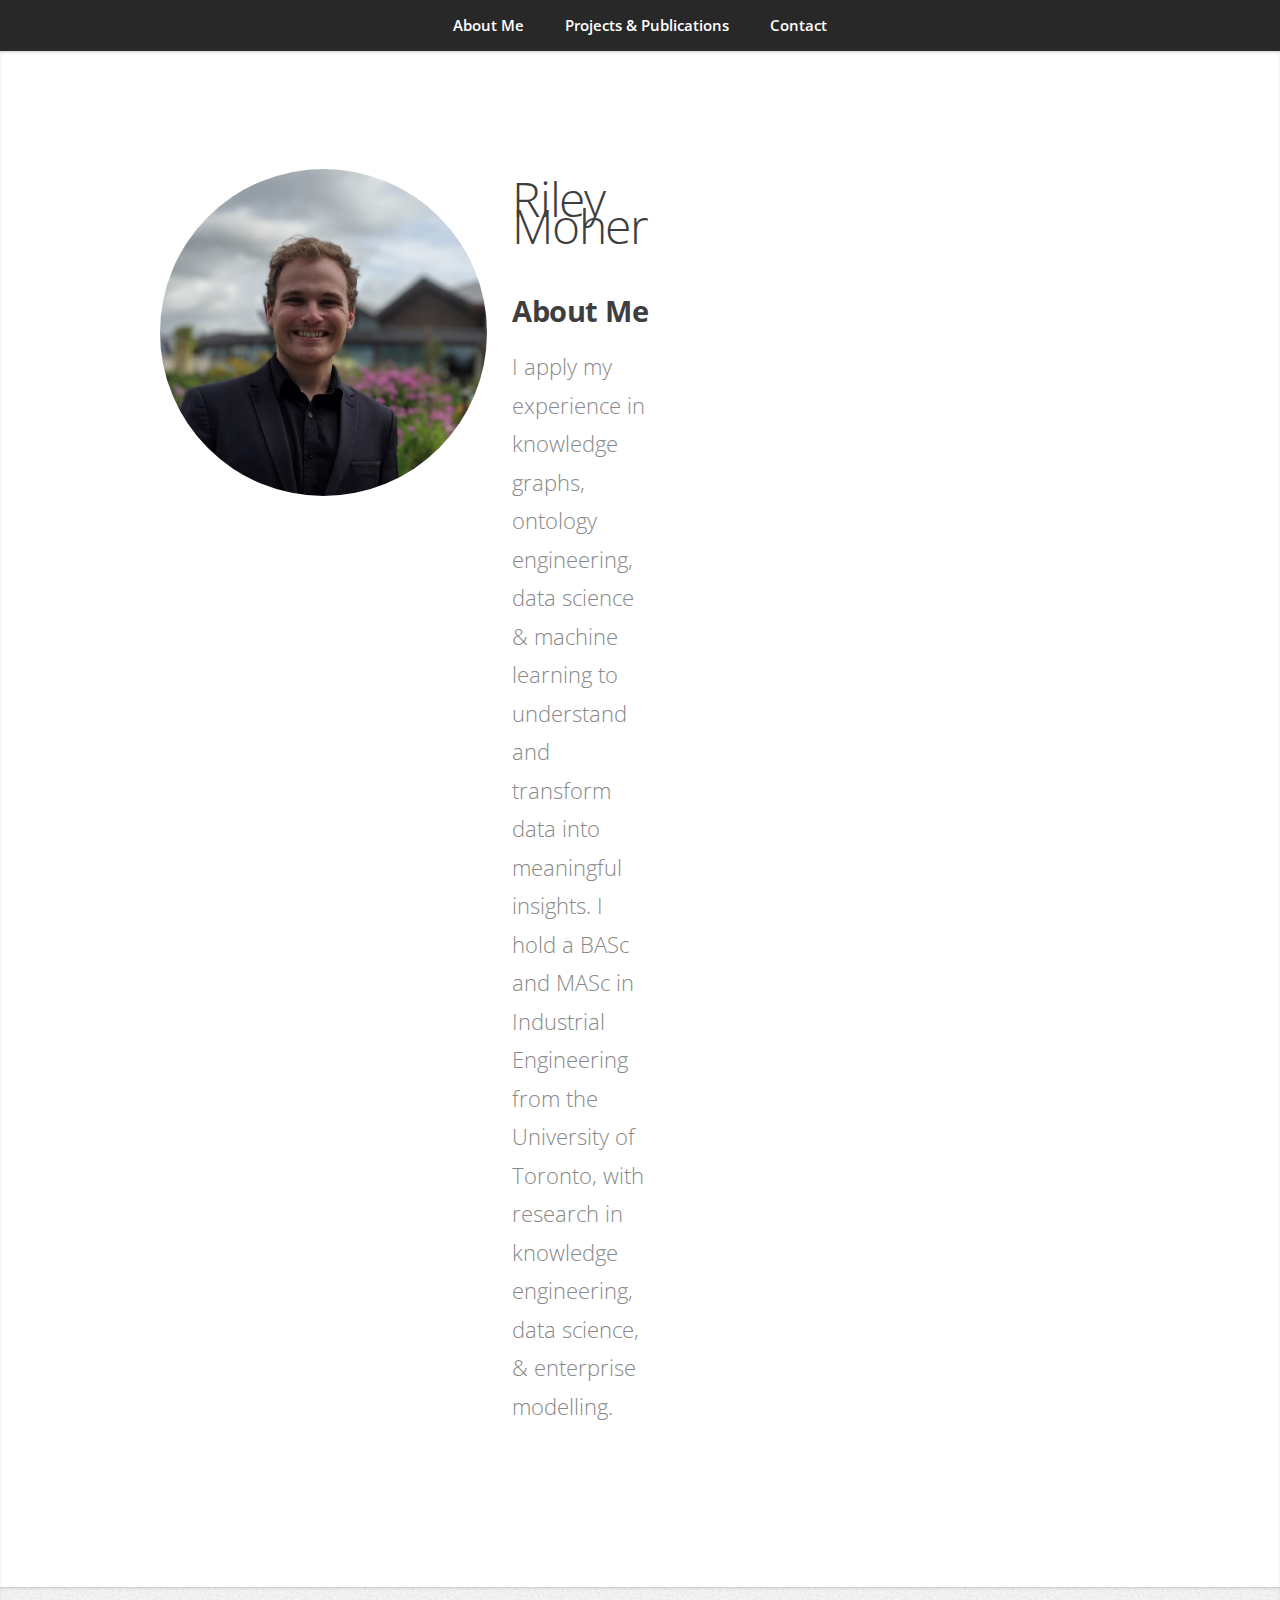
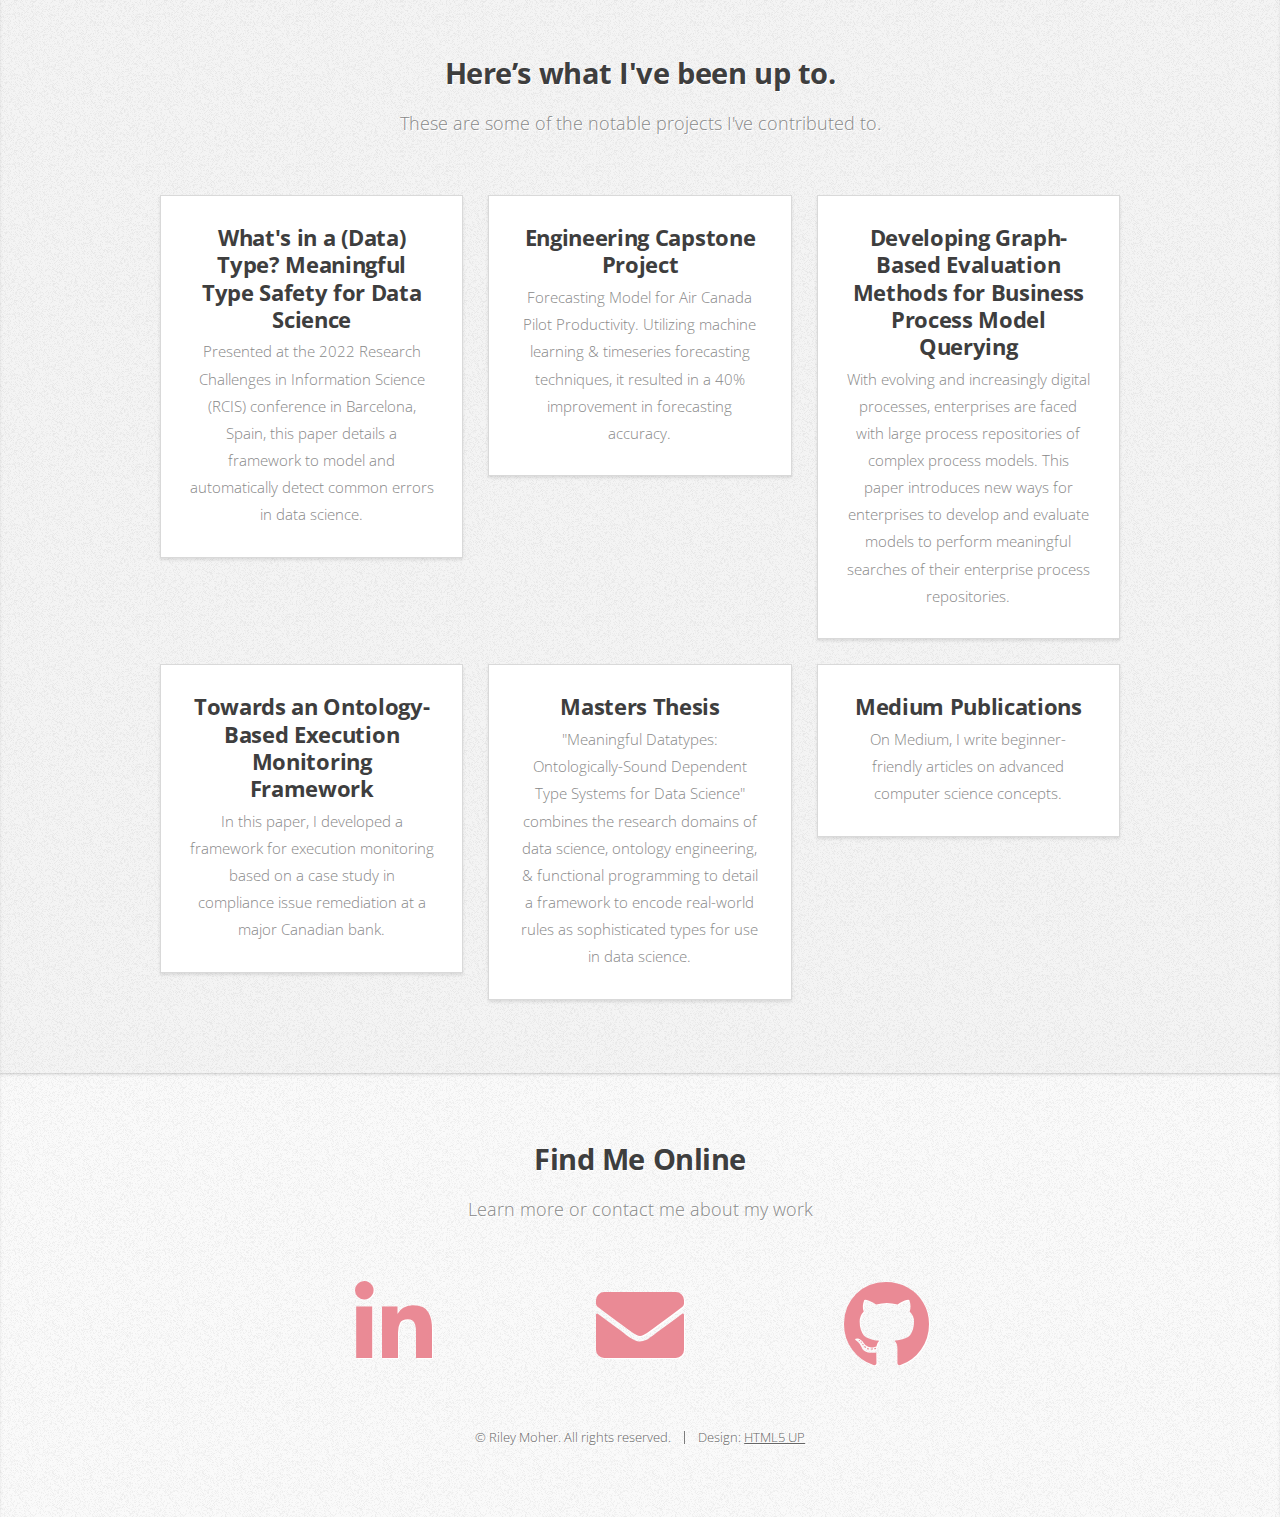
<file: index.html>
<!DOCTYPE HTML>
<!--
	Miniport by HTML5 UP
	html5up.net | @ajlkn
	Free for personal and commercial use under the CCA 3.0 license (html5up.net/license)
-->
<html>
	<head>
		<title>Riley Moher - Home Page</title>
		<meta charset="utf-8" />
		<meta name="viewport" content="width=device-width, initial-scale=1, user-scalable=no" />
		<link rel="stylesheet" href="assets/css/main.css" />
	</head>
	<body class="is-preload">

		<!-- Nav -->
			<nav id="nav">
				<ul class="container">
					<li><a href="#top">About Me</a></li>
					<li><a href="#projects">Projects & Publications</a></li>
					<li><a href="#contact">Contact</a></li>
				</ul>
			</nav>

		<!-- Home -->
			<article id="top" class="wrapper style1">
				<div class="container">
					<div class="row">
						<div class="image fit"><img src="images/Profile Photo.jpg" alt="" /></div>
						<div class="col-7 col-2-large col-6-medium">
							<header>
								<h1>Riley Moher</h1>
							</header>
								<h2>
									About Me
								</h2>
							<p>
								I apply my experience in knowledge graphs, ontology engineering, data science & machine learning to understand and transform data into meaningful insights.
								I hold a BASc and MASc in Industrial Engineering from the University of Toronto, with research in knowledge engineering, data science, & enterprise modelling. 
							</p>
						</div>
					</div>
				</div>
			</article>

			<!-- Portfolio -->
			<article id="projects" class="wrapper style3">
				<div class="container">
					<header>
						<h2>Here’s what I've been up to.</h2>
						<p>These are some of the notable projects I've contributed to.</p>
					</header>
					<div class="row">
						<div class="col-4 col-6-medium col-12-small">
							<article class="box style2">
								<a href="https://ssanner.github.io/papers/rcis22_datatype.pdf" class="image featured"></a>
								<h3><a href="https://ssanner.github.io/papers/rcis22_datatype.pdf">What's in a (Data) Type? Meaningful Type Safety for Data Science</a></h3>
								<p>Presented at the 2022 Research Challenges in Information Science (RCIS) conference in Barcelona, Spain, this paper details a framework to model and automatically detect common errors in data science.</p>
							</article>
						</div>
						<div class="col-4 col-6-medium col-12-small">
							<article class="box style2">
								<a href="#" class="image featured"></a>
								<h3>Engineering Capstone Project</h3>
								<p>Forecasting Model for Air Canada Pilot Productivity. Utilizing machine learning & timeseries forecasting techniques, it resulted in a 40% improvement in forecasting accuracy.</p>
							</article>
						</div>
						<div class="col-4 col-6-medium col-12-small">
							<article class="box style2">
								<a href="papers\Developing_Graph_Based_Evaluation_Methods_for_Business_Process_Model_Querying.pdf" class="image featured"></a>
								<h3><a href="papers\Developing_Graph_Based_Evaluation_Methods_for_Business_Process_Model_Querying.pdf">Developing Graph-Based Evaluation Methods for Business Process Model Querying</a></h3>
								<p>With evolving and increasingly digital processes, enterprises are faced with large process repositories of complex process models. This paper introduces new ways for enterprises to develop and evaluate models to perform meaningful searches of their enterprise process repositories.</p>
							</article>
						</div>
						<div class="col-4 col-6-medium col-12-small">
							<article class="box style2">
								<a href="papers\Towards_an_Ontological_Framework_for_Execution_Monitoring.pdf" class="image featured"></a>
								<h3><a href="papers\Towards_an_Ontological_Framework_for_Execution_Monitoring.pdf">Towards an Ontology-Based Execution Monitoring Framework</a></h3>
								<p>In this paper, I developed a framework for execution monitoring based on a case study in compliance issue remediation at a major Canadian bank.</p>
							</article>
						</div>
						<div class="col-4 col-6-medium col-12-small">
							<article class="box style2">
								<a href="https://hdl.handle.net/1807/123556" class="image featured"></a>
								<h3><a href="https://hdl.handle.net/1807/123556">Masters Thesis</a></h3>
								<p>"Meaningful Datatypes: Ontologically-Sound Dependent Type Systems for Data Science" combines the research domains of data science, ontology engineering, & functional programming to detail a framework to encode real-world rules as sophisticated types for use in data science.</p>
							</article>
						</div>
						<div class="col-4 col-6-medium col-12-small">
							<article class="box style2">
								<a href="https://medium.com/@riley.momo" class="image featured"></a>
								<h3><a href="https://medium.com/@riley.momo">Medium Publications</a></h3>
								<p>On Medium, I write beginner-friendly articles on advanced computer science concepts.</p>
							</article>
						</div>
					</div>
				</div>
			</article>
		<!-- Contact -->
			<article id="contact" class="wrapper style2">
				<div class="container">
					<header>
						<h2>Find Me Online</h2>
						<p>Learn more or contact me about my work</p>
					</header>
					<div class="row aln-center">
						<div class="col-3 col-6-medium col-12-small">
								<a href="https://ca.linkedin.com/in/riley-moher" class="icon brands featured fa-linkedin-in"></a>
						</div>
						<div class="col-3 col-6-medium col-12-small">
							<a href="mailto:riley.moher@mail.utoronto.ca" class="icon solid featured fa-envelope"></a>
						</div>
						<div class="col-3 col-6-medium col-12-small">
							<a href="https://github.com/riley-momo" class="icon brands featured fa-github"></a>
						</div>
					</div>
				</div>

				<footer>
					<ul id="copyright">
						<li>&copy; Riley Moher. All rights reserved.</li><li>Design: <a href="http://html5up.net">HTML5 UP</a></li>
					</ul>
				</footer>		
			</article>



		<!-- Scripts -->
			<script src="assets/js/jquery.min.js"></script>
			<script src="assets/js/jquery.scrolly.min.js"></script>
			<script src="assets/js/browser.min.js"></script>
			<script src="assets/js/breakpoints.min.js"></script>
			<script src="assets/js/util.js"></script>
			<script src="assets/js/main.js"></script>

	</body>
</html>
</file>
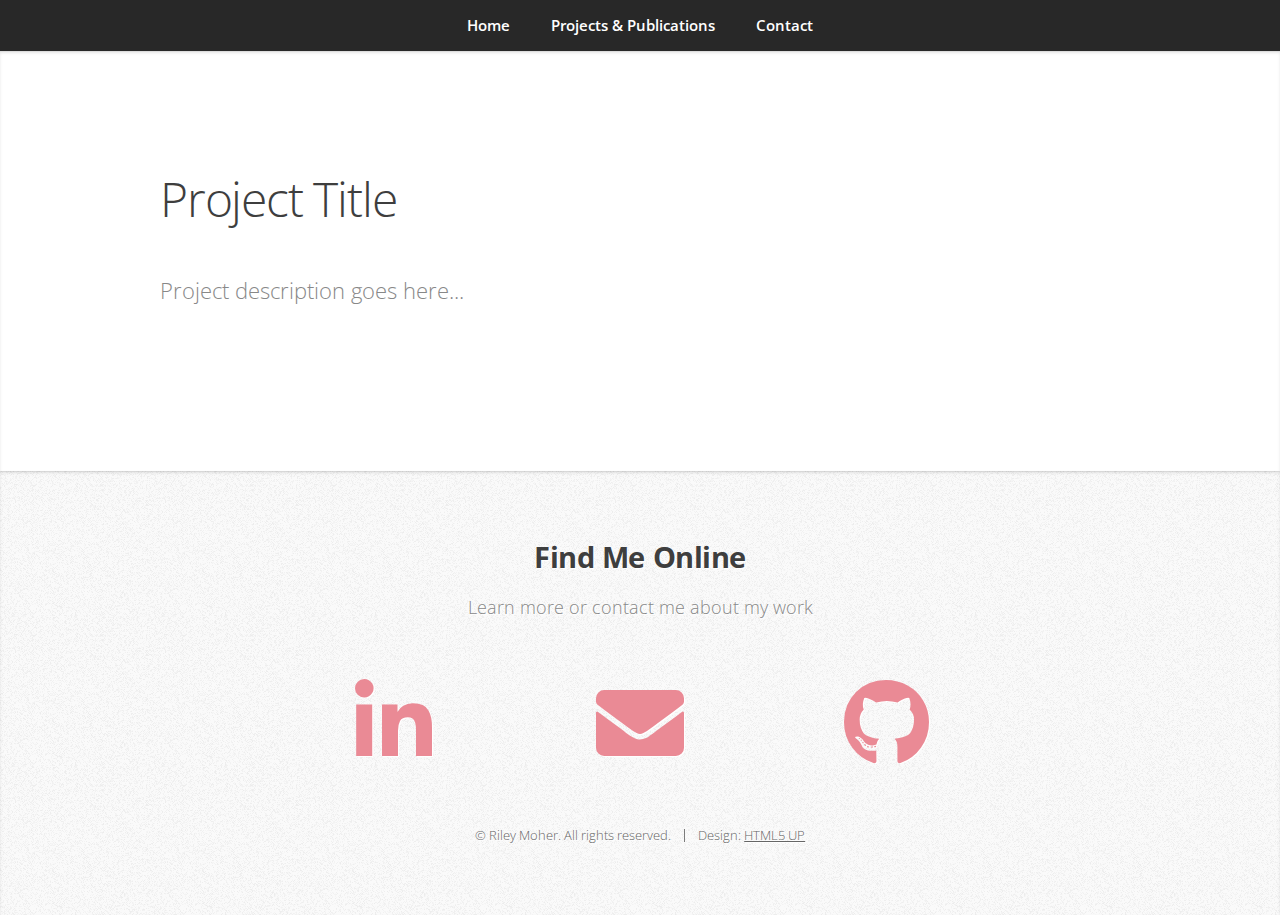
<file: project template.html>
<!DOCTYPE HTML>
<!--
	Miniport by HTML5 UP
	html5up.net | @ajlkn
	Free for personal and commercial use under the CCA 3.0 license (html5up.net/license)
-->
<html>
	<head>
		<title>Riley Moher - Project</title>
		<meta charset="utf-8" />
		<meta name="viewport" content="width=device-width, initial-scale=1, user-scalable=no" />
		<link rel="stylesheet" href="assets/css/main.css" />
	</head>
	<body class="is-preload">

		<!-- Nav -->
			<nav id="nav">
				<ul class="container">
					<li><a href="index.html#top">Home</a></li>
					<li><a href="index.html#projects">Projects & Publications</a></li>
					<li><a href="#contact">Contact</a></li>
				</ul>
			</nav>

		<!-- Home -->
			<article id="top" class="wrapper style1">
				<div class="container">
					<div class="row">
						<div class="col-6-medium">
							<header>
								<h1>Project Title</h1>
							</header>
							<p>
								Project description goes here...
							</p>
						</div>
					</div>
				</div>
			</article>

		<!-- Contact -->
			<article id="contact" class="wrapper style2">
				<div class="container">
					<header>
						<h2>Find Me Online</h2>
						<p>Learn more or contact me about my work</p>
					</header>
					<div class="row aln-center">
						<div class="col-3 col-6-medium col-12-small">
								<a href="https://ca.linkedin.com/in/riley-moher" class="icon brands featured fa-linkedin-in"></a>
						</div>
						<div class="col-3 col-6-medium col-12-small">
							<a href="mailto:riley.moher@mail.utoronto.ca" class="icon solid featured fa-envelope"></a>
						</div>
						<div class="col-3 col-6-medium col-12-small">
							<a href="https://github.com/riley-momo" class="icon brands featured fa-github"></a>
						</div>
					</div>
				</div>

				<footer>
					<ul id="copyright">
						<li>&copy; Riley Moher. All rights reserved.</li><li>Design: <a href="http://html5up.net">HTML5 UP</a></li>
					</ul>
				</footer>		
			</article>



		<!-- Scripts -->
			<script src="assets/js/jquery.min.js"></script>
			<script src="assets/js/jquery.scrolly.min.js"></script>
			<script src="assets/js/browser.min.js"></script>
			<script src="assets/js/breakpoints.min.js"></script>
			<script src="assets/js/util.js"></script>
			<script src="assets/js/main.js"></script>

	</body>
</html>
</file>
<file: assets/css/main.css>
@import url("https://fonts.googleapis.com/css?family=Open+Sans:300,300italic,600,600italic,700");
@import url("fontawesome-all.min.css");

/*
	Miniport by HTML5 UP
	html5up.net | @ajlkn
	Free for personal and commercial use under the CCA 3.0 license (html5up.net/license)
*/

html, body, div, span, applet, object,
iframe, h1, h2, h3, h4, h5, h6, p, blockquote,
pre, a, abbr, acronym, address, big, cite,
code, del, dfn, em, img, ins, kbd, q, s, samp,
small, strike, strong, sub, sup, tt, var, b,
u, i, center, dl, dt, dd, ol, ul, li, fieldset,
form, label, legend, table, caption, tbody,
tfoot, thead, tr, th, td, article, aside,
canvas, details, embed, figure, figcaption,
footer, header, hgroup, menu, nav, output, ruby,
section, summary, time, mark, audio, video {
	margin: 0;
	padding: 0;
	border: 0;
	font-size: 100%;
	font: inherit;
	vertical-align: baseline;}

article, aside, details, figcaption, figure,
footer, header, hgroup, menu, nav, section {
	display: block;}

body {
	line-height: 1;
}

ol, ul {
	list-style: none;
}

blockquote, q {
	quotes: none;
}

	blockquote:before, blockquote:after, q:before, q:after {
		content: '';
		content: none;
	}

table {
	border-collapse: collapse;
	border-spacing: 0;
}

body {
	-webkit-text-size-adjust: none;
}

mark {
	background-color: transparent;
	color: inherit;
}

input::-moz-focus-inner {
	border: 0;
	padding: 0;
}

input, select, textarea {
	-moz-appearance: none;
	-webkit-appearance: none;
	-ms-appearance: none;
	appearance: none;
}

/* Basic */

	html {
		box-sizing: border-box;
	}

	*, *:before, *:after {
		box-sizing: inherit;
	}

	body {
		padding-top: 3.5em;
	}

		body.is-preload *, body.is-preload *:before, body.is-preload *:after {
			-moz-animation: none !important;
			-webkit-animation: none !important;
			-ms-animation: none !important;
			animation: none !important;
			-moz-transition: none !important;
			-webkit-transition: none !important;
			-ms-transition: none !important;
			transition: none !important;
		}

	body, input, textarea, select {
		font-family: 'Open Sans', sans-serif;
		line-height: 1.85em;
		color: #888;
		font-weight: 300;
		font-size: 13pt;
	}

	a {
		-moz-transition: color .2s ease-in-out;
		-webkit-transition: color .2s ease-in-out;
		-ms-transition: color .2s ease-in-out;
		transition: color .2s ease-in-out;
		color: #43B3E0;
		text-decoration: underline;
	}

		a:hover {
			color: #43bff0 !important;
		}

		a img {
			border: 0;
		}

	b, strong {
		font-weight: 600;
		color: #3e3e3e;
	}

	i, em {
		font-style: italic;
	}

	sub {
		position: relative;
		top: 0.5em;
		font-size: 0.8em;
	}

	sup {
		position: relative;
		top: -0.5em;
		font-size: 0.8em;
	}

	blockquote {
		border-left: solid 0.75em #eee;
		padding: 1em 0 1em 1.5em;
		font-style: italic;
	}

	h1, h2, h3, h4, h5, h6 {
		color: #3e3e3e;
		margin: 0 0 0.75em 0;
	}

	h1 a, h2 a, h3 a, h4 a, h5 a, h6 a {
		text-decoration: none;
		color: inherit;
	}

	h2, h3, h4, h5, h6 {
		font-weight: 700;
	}

	h1 {
		font-size: 3.25em;
		letter-spacing: -0.025em;
		font-weight: 300;
	}

		h1 strong {
			font-weight: 700;
		}

	h2 {
		font-size: 2em;
		letter-spacing: -0.015em;
	}

	h3 {
		font-size: 1.5em;
		letter-spacing: -0.015em;
	}

	em, i {
		font-style: italic;
	}

	br.clear {
		clear: both;
	}

	hr {
		border: 0;
		border-top: solid 1px #444;
		border-top-color: rgba(0, 0, 0, 0.35);
		box-shadow: 0px 1px 0px 0px rgba(255, 255, 255, 0.1);
		height: 1px;
		margin: 3em 0;
	}

	p, ul, ol, dl, table {
		margin-bottom: 2em;
	}

	header {
		margin: 0 0 3em 0;
	}

		header > p {
			font-size: 1.25em;
			margin: 0;
		}

	footer {
		margin: 3em 0 0 0;
	}

		footer > p {
			font-size: 1.25em;
		}

		
/* Container */

	.container {
		margin: 0 auto;
		max-width: calc(100% - 50px);
		width: 1200px;
	}

		.container.medium {
			width: 900px;
		}

		@media screen and (max-width: 1680px) {

			.container {
				width: 1200px;
			}

				.container.medium {
					width: 900px;
				}

		}

		@media screen and (max-width: 1280px) {

			.container {
				width: 960px;
			}

				.container.medium {
					width: 720px;
				}

		}

		@media screen and (max-width: 980px) {

			.container {
				width: 100%;
			}

				.container.medium {
					width: 75%;
				}

		}

		@media screen and (max-width: 736px) {

			.container {
				width: 100%;
				max-width: calc(100% - 30px);
			}

				.container.medium {
					width: 100%;
				}

		}

/* Row */

	.row {
		display: flex;
		flex-wrap: wrap;
		box-sizing: border-box;
		align-items: stretch;
	}

		.row > * {
			box-sizing: border-box;
		}

		.row.gtr-uniform > * > :last-child {
			margin-bottom: 0;
		}

		.row.aln-left {
			justify-content: flex-start;
		}

		.row.aln-center {
			justify-content: center;
		}

		.row.aln-right {
			justify-content: flex-end;
		}

		.row.aln-top {
			align-items: flex-start;
		}

		.row.aln-middle {
			align-items: center;
		}

		.row.aln-bottom {
			align-items: flex-end;
		}

		.row > .imp {
			order: -1;
		}

		.row > .col-1 {
			width: 8.33333%;
		}

		.row > .off-1 {
			margin-left: 8.33333%;
		}

		.row > .col-2 {
			width: 16.66667%;
		}

		.row > .off-2 {
			margin-left: 16.66667%;
		}

		.row > .col-3 {
			width: 25%;
		}

		.row > .off-3 {
			margin-left: 25%;
		}

		.row > .col-4 {
			width: 33.33333%;
		}

		.row > .off-4 {
			margin-left: 33.33333%;
		}

		.row > .col-5 {
			width: 41.66667%;
		}

		.row > .off-5 {
			margin-left: 41.66667%;
		}

		.row > .col-6 {
			width: 50%;
		}

		.row > .off-6 {
			margin-left: 50%;
		}

		.row > .col-7 {
			width: 58.33333%;
		}

		.row > .off-7 {
			margin-left: 58.33333%;
		}

		.row > .col-8 {
			width: 66.66667%;
		}

		.row > .off-8 {
			margin-left: 66.66667%;
		}

		.row > .col-9 {
			width: 75%;
		}

		.row > .off-9 {
			margin-left: 75%;
		}

		.row > .col-10 {
			width: 83.33333%;
		}

		.row > .off-10 {
			margin-left: 83.33333%;
		}

		.row > .col-11 {
			width: 91.66667%;
		}

		.row > .off-11 {
			margin-left: 91.66667%;
		}

		.row > .col-12 {
			width: 100%;
		}

		.row > .off-12 {
			margin-left: 100%;
		}

		.row.gtr-0 {
			margin-top: 0px;
			margin-left: 0px;
		}

			.row.gtr-0 > * {
				padding: 0px 0 0 0px;
			}

			.row.gtr-0.gtr-uniform {
				margin-top: 0px;
			}

				.row.gtr-0.gtr-uniform > * {
					padding-top: 0px;
				}

		.row.gtr-25 {
			margin-top: -6.25px;
			margin-left: -6.25px;
		}

			.row.gtr-25 > * {
				padding: 6.25px 0 0 6.25px;
			}

			.row.gtr-25.gtr-uniform {
				margin-top: -6.25px;
			}

				.row.gtr-25.gtr-uniform > * {
					padding-top: 6.25px;
				}

		.row.gtr-50 {
			margin-top: -12.5px;
			margin-left: -12.5px;
		}

			.row.gtr-50 > * {
				padding: 12.5px 0 0 12.5px;
			}

			.row.gtr-50.gtr-uniform {
				margin-top: -12.5px;
			}

				.row.gtr-50.gtr-uniform > * {
					padding-top: 12.5px;
				}

		.row {
			margin-top: -25px;
			margin-left: -25px;
		}

			.row > * {
				padding: 25px 0 0 25px;
			}

			.row.gtr-uniform {
				margin-top: -25px;
			}

				.row.gtr-uniform > * {
					padding-top: 25px;
				}

		.row.gtr-150 {
			margin-top: -37.5px;
			margin-left: -37.5px;
		}

			.row.gtr-150 > * {
				padding: 37.5px 0 0 37.5px;
			}

			.row.gtr-150.gtr-uniform {
				margin-top: -37.5px;
			}

				.row.gtr-150.gtr-uniform > * {
					padding-top: 37.5px;
				}

		.row.gtr-200 {
			margin-top: -50px;
			margin-left: -50px;
		}

			.row.gtr-200 > * {
				padding: 50px 0 0 50px;
			}

			.row.gtr-200.gtr-uniform {
				margin-top: -50px;
			}

				.row.gtr-200.gtr-uniform > * {
					padding-top: 50px;
				}

		@media screen and (max-width: 1680px) {

			.row {
				display: flex;
				flex-wrap: wrap;
				box-sizing: border-box;
				align-items: stretch;
			}

				.row > * {
					box-sizing: border-box;
				}

				.row.gtr-uniform > * > :last-child {
					margin-bottom: 0;
				}

				.row.aln-left {
					justify-content: flex-start;
				}

				.row.aln-center {
					justify-content: center;
				}

				.row.aln-right {
					justify-content: flex-end;
				}

				.row.aln-top {
					align-items: flex-start;
				}

				.row.aln-middle {
					align-items: center;
				}

				.row.aln-bottom {
					align-items: flex-end;
				}

				.row > .imp-xlarge {
					order: -1;
				}

				.row > .col-1-xlarge {
					width: 8.33333%;
				}

				.row > .off-1-xlarge {
					margin-left: 8.33333%;
				}

				.row > .col-2-xlarge {
					width: 16.66667%;
				}

				.row > .off-2-xlarge {
					margin-left: 16.66667%;
				}

				.row > .col-3-xlarge {
					width: 25%;
				}

				.row > .off-3-xlarge {
					margin-left: 25%;
				}

				.row > .col-4-xlarge {
					width: 33.33333%;
				}

				.row > .off-4-xlarge {
					margin-left: 33.33333%;
				}

				.row > .col-5-xlarge {
					width: 41.66667%;
				}

				.row > .off-5-xlarge {
					margin-left: 41.66667%;
				}

				.row > .col-6-xlarge {
					width: 50%;
				}

				.row > .off-6-xlarge {
					margin-left: 50%;
				}

				.row > .col-7-xlarge {
					width: 58.33333%;
				}

				.row > .off-7-xlarge {
					margin-left: 58.33333%;
				}

				.row > .col-8-xlarge {
					width: 66.66667%;
				}

				.row > .off-8-xlarge {
					margin-left: 66.66667%;
				}

				.row > .col-9-xlarge {
					width: 75%;
				}

				.row > .off-9-xlarge {
					margin-left: 75%;
				}

				.row > .col-10-xlarge {
					width: 83.33333%;
				}

				.row > .off-10-xlarge {
					margin-left: 83.33333%;
				}

				.row > .col-11-xlarge {
					width: 91.66667%;
				}

				.row > .off-11-xlarge {
					margin-left: 91.66667%;
				}

				.row > .col-12-xlarge {
					width: 100%;
				}

				.row > .off-12-xlarge {
					margin-left: 100%;
				}

				.row.gtr-0 {
					margin-top: 0px;
					margin-left: 0px;
				}

					.row.gtr-0 > * {
						padding: 0px 0 0 0px;
					}

					.row.gtr-0.gtr-uniform {
						margin-top: 0px;
					}

						.row.gtr-0.gtr-uniform > * {
							padding-top: 0px;
						}

				.row.gtr-25 {
					margin-top: -6.25px;
					margin-left: -6.25px;
				}

					.row.gtr-25 > * {
						padding: 6.25px 0 0 6.25px;
					}

					.row.gtr-25.gtr-uniform {
						margin-top: -6.25px;
					}

						.row.gtr-25.gtr-uniform > * {
							padding-top: 6.25px;
						}

				.row.gtr-50 {
					margin-top: -12.5px;
					margin-left: -12.5px;
				}

					.row.gtr-50 > * {
						padding: 12.5px 0 0 12.5px;
					}

					.row.gtr-50.gtr-uniform {
						margin-top: -12.5px;
					}

						.row.gtr-50.gtr-uniform > * {
							padding-top: 12.5px;
						}

				.row {
					margin-top: -25px;
					margin-left: -25px;
				}

					.row > * {
						padding: 25px 0 0 25px;
					}

					.row.gtr-uniform {
						margin-top: -25px;
					}

						.row.gtr-uniform > * {
							padding-top: 25px;
						}

				.row.gtr-150 {
					margin-top: -37.5px;
					margin-left: -37.5px;
				}

					.row.gtr-150 > * {
						padding: 37.5px 0 0 37.5px;
					}

					.row.gtr-150.gtr-uniform {
						margin-top: -37.5px;
					}

						.row.gtr-150.gtr-uniform > * {
							padding-top: 37.5px;
						}

				.row.gtr-200 {
					margin-top: -50px;
					margin-left: -50px;
				}

					.row.gtr-200 > * {
						padding: 50px 0 0 50px;
					}

					.row.gtr-200.gtr-uniform {
						margin-top: -50px;
					}

						.row.gtr-200.gtr-uniform > * {
							padding-top: 50px;
						}

		}

		@media screen and (max-width: 1280px) {

			.row {
				display: flex;
				flex-wrap: wrap;
				box-sizing: border-box;
				align-items: stretch;
			}

				.row > * {
					box-sizing: border-box;
				}

				.row.gtr-uniform > * > :last-child {
					margin-bottom: 0;
				}

				.row.aln-left {
					justify-content: flex-start;
				}

				.row.aln-center {
					justify-content: center;
				}

				.row.aln-right {
					justify-content: flex-end;
				}

				.row.aln-top {
					align-items: flex-start;
				}

				.row.aln-middle {
					align-items: center;
				}

				.row.aln-bottom {
					align-items: flex-end;
				}

				.row > .imp-large {
					order: -1;
				}

				.row > .col-1-large {
					width: 8.33333%;
				}

				.row > .off-1-large {
					margin-left: 8.33333%;
				}

				.row > .col-2-large {
					width: 16.66667%;
				}

				.row > .off-2-large {
					margin-left: 16.66667%;
				}

				.row > .col-3-large {
					width: 25%;
				}

				.row > .off-3-large {
					margin-left: 25%;
				}

				.row > .col-4-large {
					width: 33.33333%;
				}

				.row > .off-4-large {
					margin-left: 33.33333%;
				}

				.row > .col-5-large {
					width: 41.66667%;
				}

				.row > .off-5-large {
					margin-left: 41.66667%;
				}

				.row > .col-6-large {
					width: 50%;
				}

				.row > .off-6-large {
					margin-left: 50%;
				}

				.row > .col-7-large {
					width: 58.33333%;
				}

				.row > .off-7-large {
					margin-left: 58.33333%;
				}

				.row > .col-8-large {
					width: 66.66667%;
				}

				.row > .off-8-large {
					margin-left: 66.66667%;
				}

				.row > .col-9-large {
					width: 75%;
				}

				.row > .off-9-large {
					margin-left: 75%;
				}

				.row > .col-10-large {
					width: 83.33333%;
				}

				.row > .off-10-large {
					margin-left: 83.33333%;
				}

				.row > .col-11-large {
					width: 91.66667%;
				}

				.row > .off-11-large {
					margin-left: 91.66667%;
				}

				.row > .col-12-large {
					width: 100%;
				}

				.row > .off-12-large {
					margin-left: 100%;
				}

				.row.gtr-0 {
					margin-top: 0px;
					margin-left: 0px;
				}

					.row.gtr-0 > * {
						padding: 0px 0 0 0px;
					}

					.row.gtr-0.gtr-uniform {
						margin-top: 0px;
					}

						.row.gtr-0.gtr-uniform > * {
							padding-top: 0px;
						}

				.row.gtr-25 {
					margin-top: -6.25px;
					margin-left: -6.25px;
				}

					.row.gtr-25 > * {
						padding: 6.25px 0 0 6.25px;
					}

					.row.gtr-25.gtr-uniform {
						margin-top: -6.25px;
					}

						.row.gtr-25.gtr-uniform > * {
							padding-top: 6.25px;
						}

				.row.gtr-50 {
					margin-top: -12.5px;
					margin-left: -12.5px;
				}

					.row.gtr-50 > * {
						padding: 12.5px 0 0 12.5px;
					}

					.row.gtr-50.gtr-uniform {
						margin-top: -12.5px;
					}

						.row.gtr-50.gtr-uniform > * {
							padding-top: 12.5px;
						}

				.row {
					margin-top: -25px;
					margin-left: -25px;
				}

					.row > * {
						padding: 25px 0 0 25px;
					}

					.row.gtr-uniform {
						margin-top: -25px;
					}

						.row.gtr-uniform > * {
							padding-top: 25px;
						}

				.row.gtr-150 {
					margin-top: -37.5px;
					margin-left: -37.5px;
				}

					.row.gtr-150 > * {
						padding: 37.5px 0 0 37.5px;
					}

					.row.gtr-150.gtr-uniform {
						margin-top: -37.5px;
					}

						.row.gtr-150.gtr-uniform > * {
							padding-top: 37.5px;
						}

				.row.gtr-200 {
					margin-top: -50px;
					margin-left: -50px;
				}

					.row.gtr-200 > * {
						padding: 50px 0 0 50px;
					}

					.row.gtr-200.gtr-uniform {
						margin-top: -50px;
					}

						.row.gtr-200.gtr-uniform > * {
							padding-top: 50px;
						}

		}

		@media screen and (max-width: 980px) {

			.row {
				display: flex;
				flex-wrap: wrap;
				box-sizing: border-box;
				align-items: stretch;
			}

				.row > * {
					box-sizing: border-box;
				}

				.row.gtr-uniform > * > :last-child {
					margin-bottom: 0;
				}

				.row.aln-left {
					justify-content: flex-start;
				}

				.row.aln-center {
					justify-content: center;
				}

				.row.aln-right {
					justify-content: flex-end;
				}

				.row.aln-top {
					align-items: flex-start;
				}

				.row.aln-middle {
					align-items: center;
				}

				.row.aln-bottom {
					align-items: flex-end;
				}

				.row > .imp-medium {
					order: -1;
				}

				.row > .col-1-medium {
					width: 8.33333%;
				}

				.row > .off-1-medium {
					margin-left: 8.33333%;
				}

				.row > .col-2-medium {
					width: 16.66667%;
				}

				.row > .off-2-medium {
					margin-left: 16.66667%;
				}

				.row > .col-3-medium {
					width: 25%;
				}

				.row > .off-3-medium {
					margin-left: 25%;
				}

				.row > .col-4-medium {
					width: 33.33333%;
				}

				.row > .off-4-medium {
					margin-left: 33.33333%;
				}

				.row > .col-5-medium {
					width: 41.66667%;
				}

				.row > .off-5-medium {
					margin-left: 41.66667%;
				}

				.row > .col-6-medium {
					width: 50%;
				}

				.row > .off-6-medium {
					margin-left: 50%;
				}

				.row > .col-7-medium {
					width: 58.33333%;
				}

				.row > .off-7-medium {
					margin-left: 58.33333%;
				}

				.row > .col-8-medium {
					width: 66.66667%;
				}

				.row > .off-8-medium {
					margin-left: 66.66667%;
				}

				.row > .col-9-medium {
					width: 75%;
				}

				.row > .off-9-medium {
					margin-left: 75%;
				}

				.row > .col-10-medium {
					width: 83.33333%;
				}

				.row > .off-10-medium {
					margin-left: 83.33333%;
				}

				.row > .col-11-medium {
					width: 91.66667%;
				}

				.row > .off-11-medium {
					margin-left: 91.66667%;
				}

				.row > .col-12-medium {
					width: 100%;
				}

				.row > .off-12-medium {
					margin-left: 100%;
				}

				.row.gtr-0 {
					margin-top: 0px;
					margin-left: 0px;
				}

					.row.gtr-0 > * {
						padding: 0px 0 0 0px;
					}

					.row.gtr-0.gtr-uniform {
						margin-top: 0px;
					}

						.row.gtr-0.gtr-uniform > * {
							padding-top: 0px;
						}

				.row.gtr-25 {
					margin-top: -6.25px;
					margin-left: -6.25px;
				}

					.row.gtr-25 > * {
						padding: 6.25px 0 0 6.25px;
					}

					.row.gtr-25.gtr-uniform {
						margin-top: -6.25px;
					}

						.row.gtr-25.gtr-uniform > * {
							padding-top: 6.25px;
						}

				.row.gtr-50 {
					margin-top: -12.5px;
					margin-left: -12.5px;
				}

					.row.gtr-50 > * {
						padding: 12.5px 0 0 12.5px;
					}

					.row.gtr-50.gtr-uniform {
						margin-top: -12.5px;
					}

						.row.gtr-50.gtr-uniform > * {
							padding-top: 12.5px;
						}

				.row {
					margin-top: -25px;
					margin-left: -25px;
				}

					.row > * {
						padding: 25px 0 0 25px;
					}

					.row.gtr-uniform {
						margin-top: -25px;
					}

						.row.gtr-uniform > * {
							padding-top: 25px;
						}

				.row.gtr-150 {
					margin-top: -37.5px;
					margin-left: -37.5px;
				}

					.row.gtr-150 > * {
						padding: 37.5px 0 0 37.5px;
					}

					.row.gtr-150.gtr-uniform {
						margin-top: -37.5px;
					}

						.row.gtr-150.gtr-uniform > * {
							padding-top: 37.5px;
						}

				.row.gtr-200 {
					margin-top: -50px;
					margin-left: -50px;
				}

					.row.gtr-200 > * {
						padding: 50px 0 0 50px;
					}

					.row.gtr-200.gtr-uniform {
						margin-top: -50px;
					}

						.row.gtr-200.gtr-uniform > * {
							padding-top: 50px;
						}

		}

		@media screen and (max-width: 736px) {

			.row {
				display: flex;
				flex-wrap: wrap;
				box-sizing: border-box;
				align-items: stretch;
			}

				.row > * {
					box-sizing: border-box;
				}

				.row.gtr-uniform > * > :last-child {
					margin-bottom: 0;
				}

				.row.aln-left {
					justify-content: flex-start;
				}

				.row.aln-center {
					justify-content: center;
				}

				.row.aln-right {
					justify-content: flex-end;
				}

				.row.aln-top {
					align-items: flex-start;
				}

				.row.aln-middle {
					align-items: center;
				}

				.row.aln-bottom {
					align-items: flex-end;
				}

				.row > .imp-small {
					order: -1;
				}

				.row > .col-1-small {
					width: 8.33333%;
				}

				.row > .off-1-small {
					margin-left: 8.33333%;
				}

				.row > .col-2-small {
					width: 16.66667%;
				}

				.row > .off-2-small {
					margin-left: 16.66667%;
				}

				.row > .col-3-small {
					width: 25%;
				}

				.row > .off-3-small {
					margin-left: 25%;
				}

				.row > .col-4-small {
					width: 33.33333%;
				}

				.row > .off-4-small {
					margin-left: 33.33333%;
				}

				.row > .col-5-small {
					width: 41.66667%;
				}

				.row > .off-5-small {
					margin-left: 41.66667%;
				}

				.row > .col-6-small {
					width: 50%;
				}

				.row > .off-6-small {
					margin-left: 50%;
				}

				.row > .col-7-small {
					width: 58.33333%;
				}

				.row > .off-7-small {
					margin-left: 58.33333%;
				}

				.row > .col-8-small {
					width: 66.66667%;
				}

				.row > .off-8-small {
					margin-left: 66.66667%;
				}

				.row > .col-9-small {
					width: 75%;
				}

				.row > .off-9-small {
					margin-left: 75%;
				}

				.row > .col-10-small {
					width: 83.33333%;
				}

				.row > .off-10-small {
					margin-left: 83.33333%;
				}

				.row > .col-11-small {
					width: 91.66667%;
				}

				.row > .off-11-small {
					margin-left: 91.66667%;
				}

				.row > .col-12-small {
					width: 100%;
				}

				.row > .off-12-small {
					margin-left: 100%;
				}

				.row.gtr-0 {
					margin-top: 0px;
					margin-left: 0px;
				}

					.row.gtr-0 > * {
						padding: 0px 0 0 0px;
					}

					.row.gtr-0.gtr-uniform {
						margin-top: 0px;
					}

						.row.gtr-0.gtr-uniform > * {
							padding-top: 0px;
						}

				.row.gtr-25 {
					margin-top: -3.75px;
					margin-left: -3.75px;
				}

					.row.gtr-25 > * {
						padding: 3.75px 0 0 3.75px;
					}

					.row.gtr-25.gtr-uniform {
						margin-top: -3.75px;
					}

						.row.gtr-25.gtr-uniform > * {
							padding-top: 3.75px;
						}

				.row.gtr-50 {
					margin-top: -7.5px;
					margin-left: -7.5px;
				}

					.row.gtr-50 > * {
						padding: 7.5px 0 0 7.5px;
					}

					.row.gtr-50.gtr-uniform {
						margin-top: -7.5px;
					}

						.row.gtr-50.gtr-uniform > * {
							padding-top: 7.5px;
						}

				.row {
					margin-top: -15px;
					margin-left: -15px;
				}

					.row > * {
						padding: 15px 0 0 15px;
					}

					.row.gtr-uniform {
						margin-top: -15px;
					}

						.row.gtr-uniform > * {
							padding-top: 15px;
						}

				.row.gtr-150 {
					margin-top: -22.5px;
					margin-left: -22.5px;
				}

					.row.gtr-150 > * {
						padding: 22.5px 0 0 22.5px;
					}

					.row.gtr-150.gtr-uniform {
						margin-top: -22.5px;
					}

						.row.gtr-150.gtr-uniform > * {
							padding-top: 22.5px;
						}

				.row.gtr-200 {
					margin-top: -30px;
					margin-left: -30px;
				}

					.row.gtr-200 > * {
						padding: 30px 0 0 30px;
					}

					.row.gtr-200.gtr-uniform {
						margin-top: -30px;
					}

						.row.gtr-200.gtr-uniform > * {
							padding-top: 30px;
						}

		}

/* Form */

	form label {
		color: #3e3e3e;
		font-weight: 700;
		display: block;
		margin: 0 0 0.5em 0;
	}

	form input[type=text],
	form input[type=email],
	form input[type=password],
	form select,
	form textarea {
		-moz-transition: background .2s ease-in-out, box-shadow .2s ease-in-out;
		-webkit-transition: background .2s ease-in-out, box-shadow .2s ease-in-out;
		-ms-transition: background .2s ease-in-out, box-shadow .2s ease-in-out;
		transition: background .2s ease-in-out, box-shadow .2s ease-in-out;
		-webkit-appearance: none;
		display: block;
		border: 0;
		padding: 0.75em;
		font-size: 1em;
		border-radius: 8px;
		border: solid 1px #ddd;
		background: #fff;
		color: #bbb;
		box-shadow: inset 0px 2px 3px 1px rgba(0, 0, 0, 0.05), 0px 1px 0px 0px rgba(255, 255, 255, 0.025);
		width: 100%;
	}

		form input[type=text]:focus,
		form input[type=email]:focus,
		form input[type=password]:focus,
		form select:focus,
		form textarea:focus {
			background: #fafafa;
			box-shadow: inset 0px 2px 5px 0px rgba(0, 0, 0, 0.05), 0px 1px 0px 0px rgba(255, 255, 255, 0.025), inset 0px 0px 2px 1px #43bff0;
		}

	form textarea {
		height: 15em;
	}

	form .actions:last-child {
		margin-bottom: 0;
	}

	form ::-webkit-input-placeholder {
		color: #555 !important;
	}

	form :-moz-placeholder {
		color: #555 !important;
	}

	form ::-moz-placeholder {
		color: #555 !important;
	}

	form :-ms-input-placeholder {
		color: #555 !important;
	}

	form ::-moz-focus-inner {
		border: 0;
	}

/* Tables */

	table {
		width: 100%;
	}

		table.default {
			width: 100%;
		}

			table.default tr {
				border-top: solid 1px #eee;
			}

				table.default tr:first-child {
					border-top: 0;
				}

			table.default td {
				padding: 0.5em 1em 0.5em 1em;
			}

			table.default th {
				text-align: left;
				padding: 0.5em 1em 0.5em 1em;
				font-weight: 600;
				margin: 0 0 1em 0;
			}

			table.default thead {
				background: #4f4f4f;
				color: #fff;
			}

/* Section/Article */

	section, article {
		margin-bottom: 3em;
	}

	section > :last-child,
	article > :last-child,
	section:last-child,
	article:last-child {
		margin-bottom: 0;
	}

/* Image */

	.image {
		display: inline-block;
		position: relative;
	}

		.image img {
			display: block;
			width: 100%;
		}

		.image.fit {
			display: block;
			width: 100%;
		}

		.image.featured {
			display: block;
			width: 100%;
			margin: 0 0 2em 0;
		}

		.image.left {
			float: left;
			margin: 0 2em 2em 0;
		}

		.image.circle{
			background-repeat: no-repeat;
			background-size: 100% 100%;
			background-position: center;
			border-radius: 50%;
			height: 100px;
			width: 100px;
	   }

		.image.centered {
			display: block;
			margin: 0 0 2em 0;
		}

			.image.centered img {
				margin: 0 auto;
				width: auto;
			}

/* Button */

	input[type="button"],
	input[type="submit"],
	input[type="reset"],
	button,
	.button {
		background-image: url("images/bg.png"), -moz-linear-gradient(top, rgba(0, 0, 0, 0), rgba(0, 0, 0, 0.2));
		background-image: url("images/bg.png"), -webkit-linear-gradient(top, rgba(0, 0, 0, 0), rgba(0, 0, 0, 0.2));
		background-image: url("images/bg.png"), -ms-linear-gradient(top, rgba(0, 0, 0, 0), rgba(0, 0, 0, 0.2));
		background-image: url("images/bg.png"), linear-gradient(top, rgba(0, 0, 0, 0), rgba(0, 0, 0, 0.2));
		-moz-transition: background-color .2s ease-in-out;
		-webkit-transition: background-color .2s ease-in-out;
		-ms-transition: background-color .2s ease-in-out;
		transition: background-color .2s ease-in-out;
		-webkit-appearance: none;
		position: relative;
		display: inline-block;
		color: #fff !important;
		text-decoration: none;
		font-weight: 700;
		border: 0;
		outline: 0;
		cursor: pointer;
		border-radius: 8px;
		text-shadow: -1px -1px 0.5px rgba(0, 0, 0, 0.5);
		overflow: hidden;
		box-shadow: inset 0px 0px 0px 1px rgba(0, 0, 0, 0.5), inset 0px 2px 1px 0px rgba(255, 255, 255, 0.75);
		background-color: #43B3E0;
		padding: 1em 2.35em 1em 2.35em;
		font-size: 1.1em;
		max-width: 24em;
	}

		input[type="button"]:hover,
		input[type="submit"]:hover,
		input[type="reset"]:hover,
		button:hover,
		.button:hover {
			background-color: #43bff0;
			color: #fff !important;
		}

		input[type="button"]:active,
		input[type="submit"]:active,
		input[type="reset"]:active,
		button:active,
		.button:active {
			background-color: #3BA8D3;
			top: 1px;
		}

		input[type="button"].large,
		input[type="submit"].large,
		input[type="reset"].large,
		button.large,
		.button.large {
			font-size: 1.5em;
			letter-spacing: -0.025em;
		}

		input[type="button"].alt,
		input[type="submit"].alt,
		input[type="reset"].alt,
		button.alt,
		.button.alt {
			background-color: #444;
			box-shadow: inset 0px 0px 0px 1px #242424, inset 0px 2px 1px 0px rgba(255, 255, 255, 0.2);
		}

			input[type="button"].alt:hover,
			input[type="submit"].alt:hover,
			input[type="reset"].alt:hover,
			button.alt:hover,
			.button.alt:hover {
				background-color: #4f4f4f;
				color: #fff !important;
			}

			input[type="button"].alt:active,
			input[type="submit"].alt:active,
			input[type="reset"].alt:active,
			button.alt:active,
			.button.alt:active {
				background-color: #3f3f3f;
			}

/* List */

	ul {
		list-style: disc;
		padding-left: 1em;
	}

		ul li {
			padding-left: 0.5em;
		}

	ol {
		list-style: decimal;
		padding-left: 1.25em;
	}

		ol li {
			padding-left: 0.25em;
		}

/* Social */

	ul.social {
		cursor: default;
		margin: 0;
		list-style: none;
		padding-left: 0;
	}

		ul.social li {
			position: relative;
			display: inline-block;
			margin: 0.25em;
			top: 0;
			padding-left: 0;
		}

			ul.social li a {
				-moz-transition: top .2s ease-in-out;
				-webkit-transition: top .2s ease-in-out;
				-ms-transition: top .2s ease-in-out;
				transition: top .2s ease-in-out;
				display: block;
				width: 48px;
				height: 48px;
				border-radius: 6px;
				top: 0;
				position: relative;
			}

				ul.social li a:before {
					background-image: url("images/bg.png"), -moz-linear-gradient(top, rgba(0, 0, 0, 0), rgba(0, 0, 0, 0.2));
					background-image: url("images/bg.png"), -webkit-linear-gradient(top, rgba(0, 0, 0, 0), rgba(0, 0, 0, 0.2));
					background-image: url("images/bg.png"), -ms-linear-gradient(top, rgba(0, 0, 0, 0), rgba(0, 0, 0, 0.2));
					background-image: url("images/bg.png"), linear-gradient(top, rgba(0, 0, 0, 0), rgba(0, 0, 0, 0.2));
					-moz-transition: background-color .2s ease-in-out;
					-webkit-transition: background-color .2s ease-in-out;
					-ms-transition: background-color .2s ease-in-out;
					transition: background-color .2s ease-in-out;
					background-color: #444;
					border-radius: 6px;
					box-shadow: inset 0px 0px 0px 1px #282828, inset 0px 2px 1px 0px rgba(255, 255, 255, 0.1);
					color: #2E2E2E !important;
					display: block;
					font-size: 26px;
					height: 48px;
					line-height: 48px;
					text-align: center;
					outline: 0;
					overflow: hidden;
					text-shadow: 1px 1px 0px rgba(255, 255, 255, 0.1);
					width: 48px;
				}

				ul.social li a.fa-twitter {
					background-color: #2DAAE4;
				}

				ul.social li a.fa-facebook-f {
					background-color: #3C5A98;
				}

				ul.social li a.fa-dribbble {
					background-color: #C4376B;
				}

				ul.social li a.fa-linkedin-in {
					background-color: #006599;
				}

				ul.social li a.fa-tumblr {
					background-color: #51718A;
				}

				ul.social li a.fa-google-plus {
					background-color: #DA2713;
				}

				ul.social li a.fa-github {
					background-color: #FAFAFA;
				}

				ul.social li a.fa-rss {
					background-color: #F2600B;
				}

				ul.social li a.fa-instagram {
					background-color: #E0D7C8;
				}

				ul.social li a.fa-foursquare {
					background-color: #39A3D4;
				}

				ul.social li a.fa-skype {
					background-color: #10BEF1;
				}

				ul.social li a.fa-soundcloud {
					background-color: #FE5419;
				}

				ul.social li a.fa-youtube {
					background-color: #BF2E25;
				}

				ul.social li a.fa-blogger {
					background-color: #FF6501;
				}

				ul.social li a.fa-flickr {
					background-color: #0062DB;
				}

				ul.social li a.fa-vimeo {
					background-color: #4C8AB0;
				}

				ul.social li a:hover {
					top: -5px;
				}

					ul.social li a:hover:before {
						background-color: transparent;
					}

/* Actions */

	ul.actions {
		list-style: none;
		padding-left: 0;
	}

		ul.actions li {
			display: inline-block;
			margin: 0 0 0 1em;
			padding-left: 0;
		}

			ul.actions li:first-child {
				margin-left: 0;
			}

/* Box */

	.box {
		background: #fff;
		box-shadow: inset 0px 0px 0px 1px rgba(0, 0, 0, 0.15), 0px 2px 3px 0px rgba(0, 0, 0, 0.1);
		text-align: center;
		padding: 2em;
	}

		.box.style1 {
			padding: 3em 2em 3.5em 2em;
		}

			.box.style1 h3 {
				margin-bottom: 0.5em;
			}

		.box.style2 h3 {
			margin-bottom: 0.25em;
		}

		.box.style2 .image {
			position: relative;
			left: 2em;
			top: 2em;
			margin: -4em 0 4em -4em;
			width: auto;
		}

/* Icons */

	.icon {
		text-decoration: none;
		text-decoration: none;
	}

		.icon:before {
			-moz-osx-font-smoothing: grayscale;
			-webkit-font-smoothing: antialiased;
			display: inline-block;
			font-style: normal;
			font-variant: normal;
			text-rendering: auto;
			line-height: 1;
			text-transform: none !important;
			font-family: 'Font Awesome 5 Free';
			font-weight: 400;
		}

		.icon:before {
			font-size: 1.25em;
		}

		.icon > .label {
			display: none;
		}

		.icon.solid:before {
			font-weight: 900;
		}

		.icon.brands:before {
			font-family: 'Font Awesome 5 Brands';
		}

		.icon.featured {
			color: #EA8A95;
			display: block;
			margin: 0 0 1.5em 0;
			cursor: default;
		}

			.icon.featured:before {
				font-size: 6em;
			}

/* Wrappers */

	.wrapper {
		background-image: url("images/bg.png");
		box-shadow: inset 0px 1px 0px 0px rgba(0, 0, 0, 0.05), inset 0px 2px 3px 0px rgba(0, 0, 0, 0.1);
		padding: 8em 0 8em 0;
		text-align: center;
	}

		.wrapper.style1 {
			background-image: none;
			background-color: #fff;
		}

		.wrapper.style2 {
			background-color: #fafafa;
			text-shadow: 1px 1px 0px #fff;
		}

		.wrapper.style3 {
			background-color: #f4f4f4;
			text-shadow: 1px 1px 0px #fff;
		}

		.wrapper.style4 {
			background-color: #303030;
			color: #999;
			text-shadow: -1px -1px 0px #181818;
		}

			.wrapper.style4 h1, .wrapper.style4 h2, .wrapper.style4 h3, .wrapper.style4 h4, .wrapper.style4 h5, .wrapper.style4 h6 {
				color: #fff;
			}

			.wrapper.style4 form input[type=text],
			.wrapper.style4 form input[type=password],
			.wrapper.style4 form select,
			.wrapper.style4 form textarea {
				border: none;
				background: #282828;
			}

				.wrapper.style4 form input[type=text]:focus,
				.wrapper.style4 form input[type=password]:focus,
				.wrapper.style4 form select:focus,
				.wrapper.style4 form textarea:focus {
					background: #252525;
				}

/* Nav */

	#nav {
		background-color: #282828;
		text-align: center;
		position: fixed;
		left: 0;
		top: 0;
		width: 100%;
		z-index: 10000;
		cursor: default;
		height: 3.5em;
		line-height: 3.5em;
	}

		#nav ul {
			margin-bottom: 0;
			list-style: none;
			padding-left: 0;
		}

		#nav li {
			display: inline-block;
			padding-left: 0;
		}

		#nav a {
			-moz-transition: background-color .2s ease-in-out;
			-webkit-transition: background-color .2s ease-in-out;
			-ms-transition: background-color .2s ease-in-out;
			transition: background-color .2s ease-in-out;
			position: relative;
			display: block;
			color: #fff;
			text-decoration: none;
			outline: 0;
			font-weight: 600;
			border-radius: 8px;
			color: #fff;
			height: 2.5em;
			line-height: 2.5em;
			padding: 0 1.25em;
		}

			#nav a:hover {
				color: #fff !important;
				background: #383838;
			}

			#nav a.active {
				background: #484848;
			}

				#nav a.active:before {
					content: '';
					display: block;
					position: absolute;
					bottom: -0.6em;
					left: 50%;
					margin-left: -0.75em;
					border-left: solid 0.75em transparent;
					border-right: solid 0.75em transparent;
					border-top: solid 0.6em #282828;
				}

/* Articles */

	body > article {
		margin-bottom: 0;
	}

	#top {
		padding: 3em 0 3em 0;
		text-align: left;
	}

		#top .image {
			border-radius: 100%;
			width: 15em;
			height: 15em;
			margin: 0;
		}

			#top .image img {
				border-radius: 100%;
			}

		#top h1 {
			margin-top: 0.35em;
		}

		#top p {
			font-size: 1.5em;
			line-height: 1.75em;
		}

			#top p a {
				color: inherit;
			}

	#contact footer {
		font-size: 0.9em;
	}

/* Copyright */

	#copyright {
		color: #666;
		font-size: 1em;
		line-height: 1em;
		list-style: none;
		padding-left: 0;
		margin-bottom: 0;
	}

		#copyright li {
			display: inline-block;
			border-left: solid 1px rgba(0, 0, 0, 0.5);
			box-shadow: -1px 0px 0px 0px rgba(255, 255, 255, 0.1);
			padding: 0 0 0 1em;
			margin: 0 0 0 1em;
		}

			#copyright li:first-child {
				border: 0;
				box-shadow: none;
				padding-left: 0;
				margin-left: 0;
			}

		#copyright a {
			-moz-transition: color .2s ease-in-out;
			-webkit-transition: color .2s ease-in-out;
			-ms-transition: color .2s ease-in-out;
			transition: color .2s ease-in-out;
			color: inherit;
		}

			#copyright a:hover {
				color: #777;
			}

/* Large */

	@media screen and (max-width: 1280px) {

		/* Basic */

			body {
				font-size: 11pt;
			}

			input, textarea, select {
				font-size: 11pt;
			}

			header {
				margin: 0 0 4em 0;
			}

		/* Wrappers */

			.wrapper {
				padding: 5em 0 5em 0;
				text-align: center;
			}

				.wrapper.style4 .row-special {
					margin: 2em 0 0 0;
					padding: 2em 0 2em 0;
				}

		/* Articles */

			#top {
				padding: 8em 0;
			}

				#top .image {
					width: 24em;
					height: 24em;
					margin: 0;
				}

	}

/* Medium */

	@media screen and (max-width: 980px) {

		/* Articles */

			#top {
				text-align: center;
				padding: 5em 0;
			}

				#top .image {
					margin: 0 auto 2em auto;
				}

	}

/* Small */

	@media screen and (max-width: 736px) {

		/* Basic */

			body {
				padding-top: 44px;
			}

			body, input, textarea, select {
				line-height: 1.75em;
				font-size: 10pt;
				letter-spacing: 0;
			}

			h1, h2, h3, h4, h5, h6 {
				font-size: 1.25em;
				margin: 0 0 0.4em 0;
			}

			h1 {
				font-size: 2.25em;
				line-height: 1.25em;
			}

			header {
				margin: 0 0 2em 0;
			}

				header > p {
					font-size: 1.25em;
				}

			footer {
				margin: 2.5em 0 0 0;
			}

				footer > p {
					font-size: 1.25em;
				}

			hr {
				margin: 1.5em 0 2em 0;
			}

		/* Section/Article */

			section, article {
				clear: both;
			}

		/* Button */

			input[type="button"],
			input[type="submit"],
			input[type="reset"],
			button,
			.button {
				text-align: center;
				font-size: 1.2em;
				width: 100%;
				padding: 1em 0 1em 0;
			}

				input[type="button"].large,
				input[type="submit"].large,
				input[type="reset"].large,
				button.large,
				.button.large {
					font-size: 1.2em;
					letter-spacing: 0;
				}

		/* Social */

			ul.social {
				padding: 1em 0.5em 0 0.5em;
			}

				ul.social li {
					margin: 0.5em 0.5em 0.5em 0.5em;
				}

					ul.social li a {
						top: 0 !important;
					}

						ul.social li a:before {
							background-color: transparent !important;
						}

		/* Actions */

			ul.actions {
				margin: 0;
			}

				ul.actions li {
					display: block;
					margin: 15px 0 0 0;
				}

					ul.actions li:first-child {
						margin-top: 0;
					}

		/* Box */

			.box {
				padding: 30px 20px 30px 20px;
				margin: 0 0 20px 0 !important;
			}

				.box h3 {
					margin-bottom: 0.25em;
				}

				.box .image.centered {
					margin-bottom: 1em;
				}

				.box .image.featured {
					position: relative;
					left: 20px;
					top: 20px;
					margin: -50px 0 50px -40px;
					width: auto;
				}

				.box.style1 {
					max-width: 32em;
					margin-left: auto !important;
					margin-right: auto !important;
				}

				.box.style2 {
					max-width: 32em;
					margin-left: auto !important;
					margin-right: auto !important;
				}

		/* Wrappers */

			.wrapper {
				padding: 3em 0;
				text-align: center;
			}

		/* Nav */

			#nav {
				height: 44px;
				line-height: 44px;
			}

				#nav a {
					padding: 0 0.75em;
					height: inherit;
					line-height: inherit;
					border-radius: 0;
				}

					#nav a:hover {
						background-color: transparent;
					}

		/* Articles */

			#top {
				padding: 3em 0;
			}

				#top .image {
					width: 15em;
					height: 15em;
					margin-bottom: 0;
				}

				#top p {
					font-size: 1em;
				}

			#contact footer {
				margin: 0;
			}

		/* Copyright */

			#copyright {
				font-size: 1em;
				margin: 0;
			}

				#copyright li {
					display: block;
					margin: 1em 0 0 0;
					padding: 0;
					box-shadow: none;
					border-left: 0;
				}

					#copyright li:first-child {
						margin-top: 0;
					}

	}
</file>
